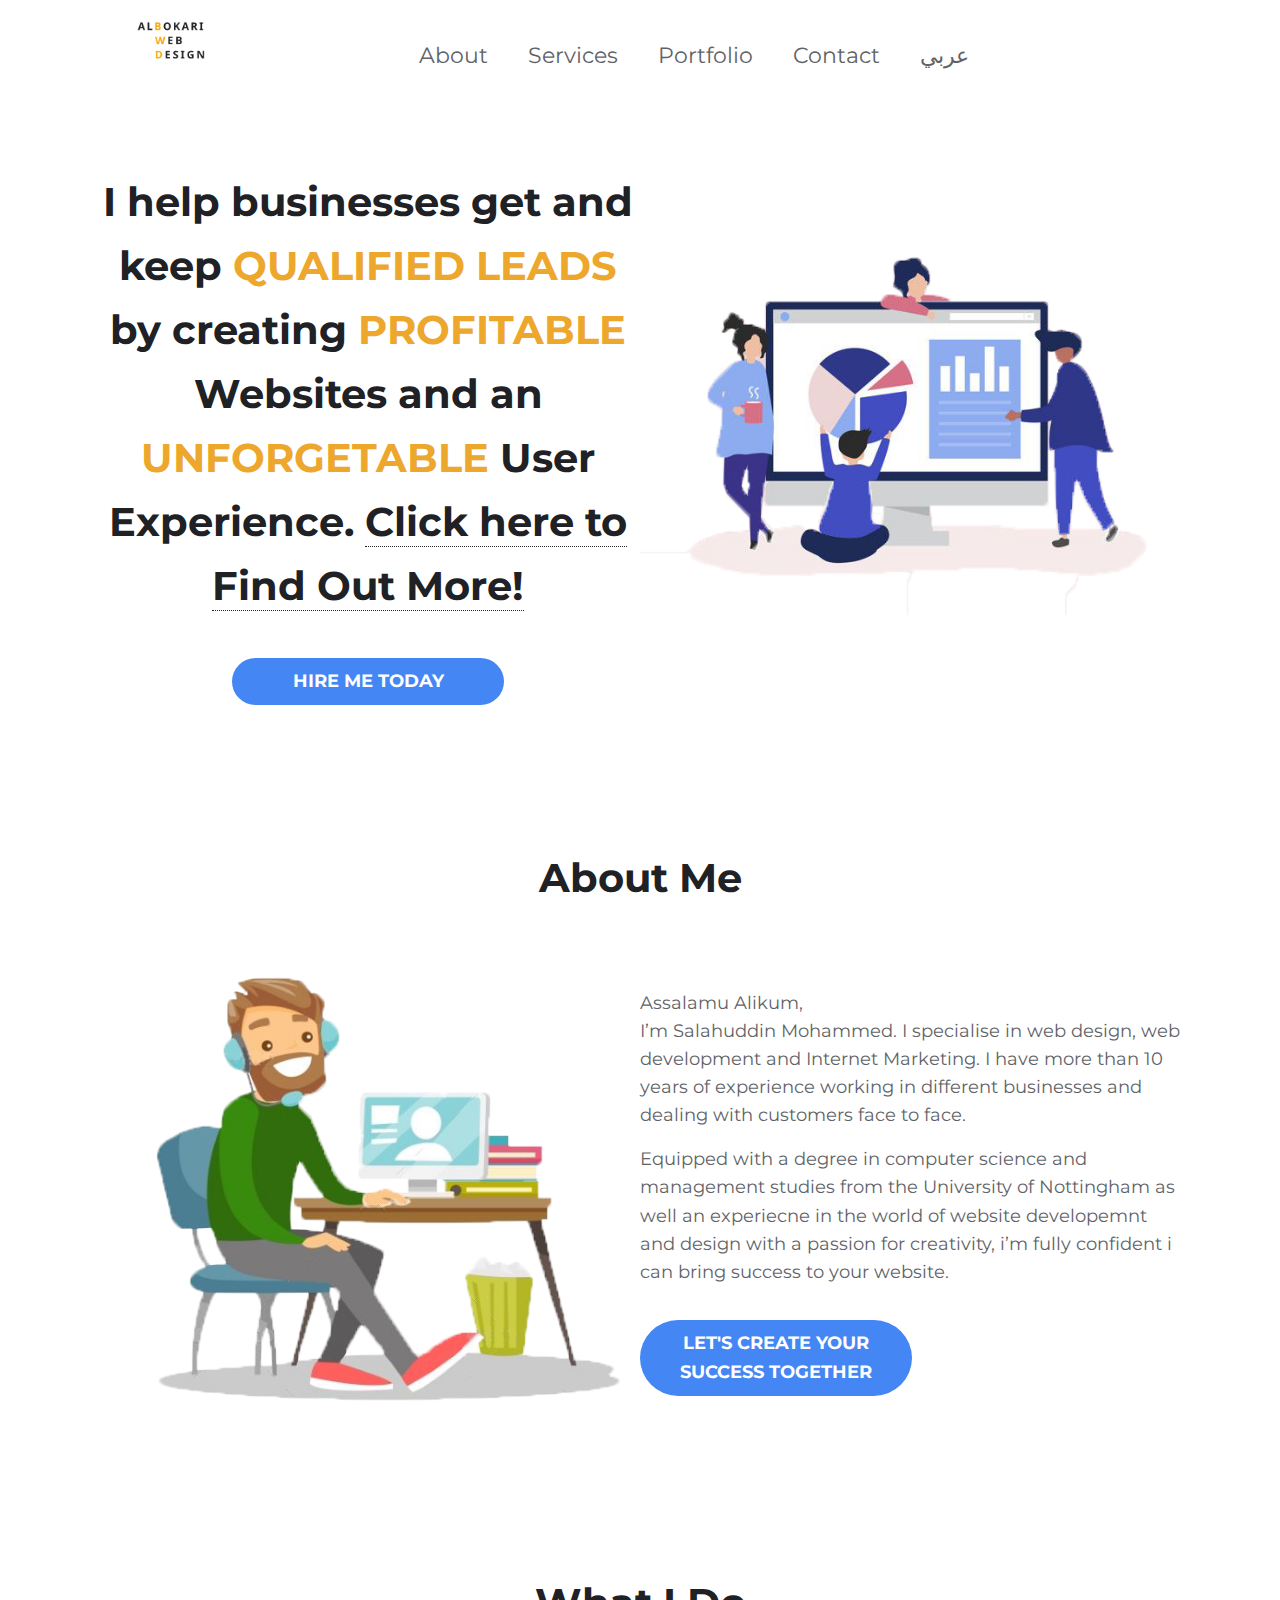
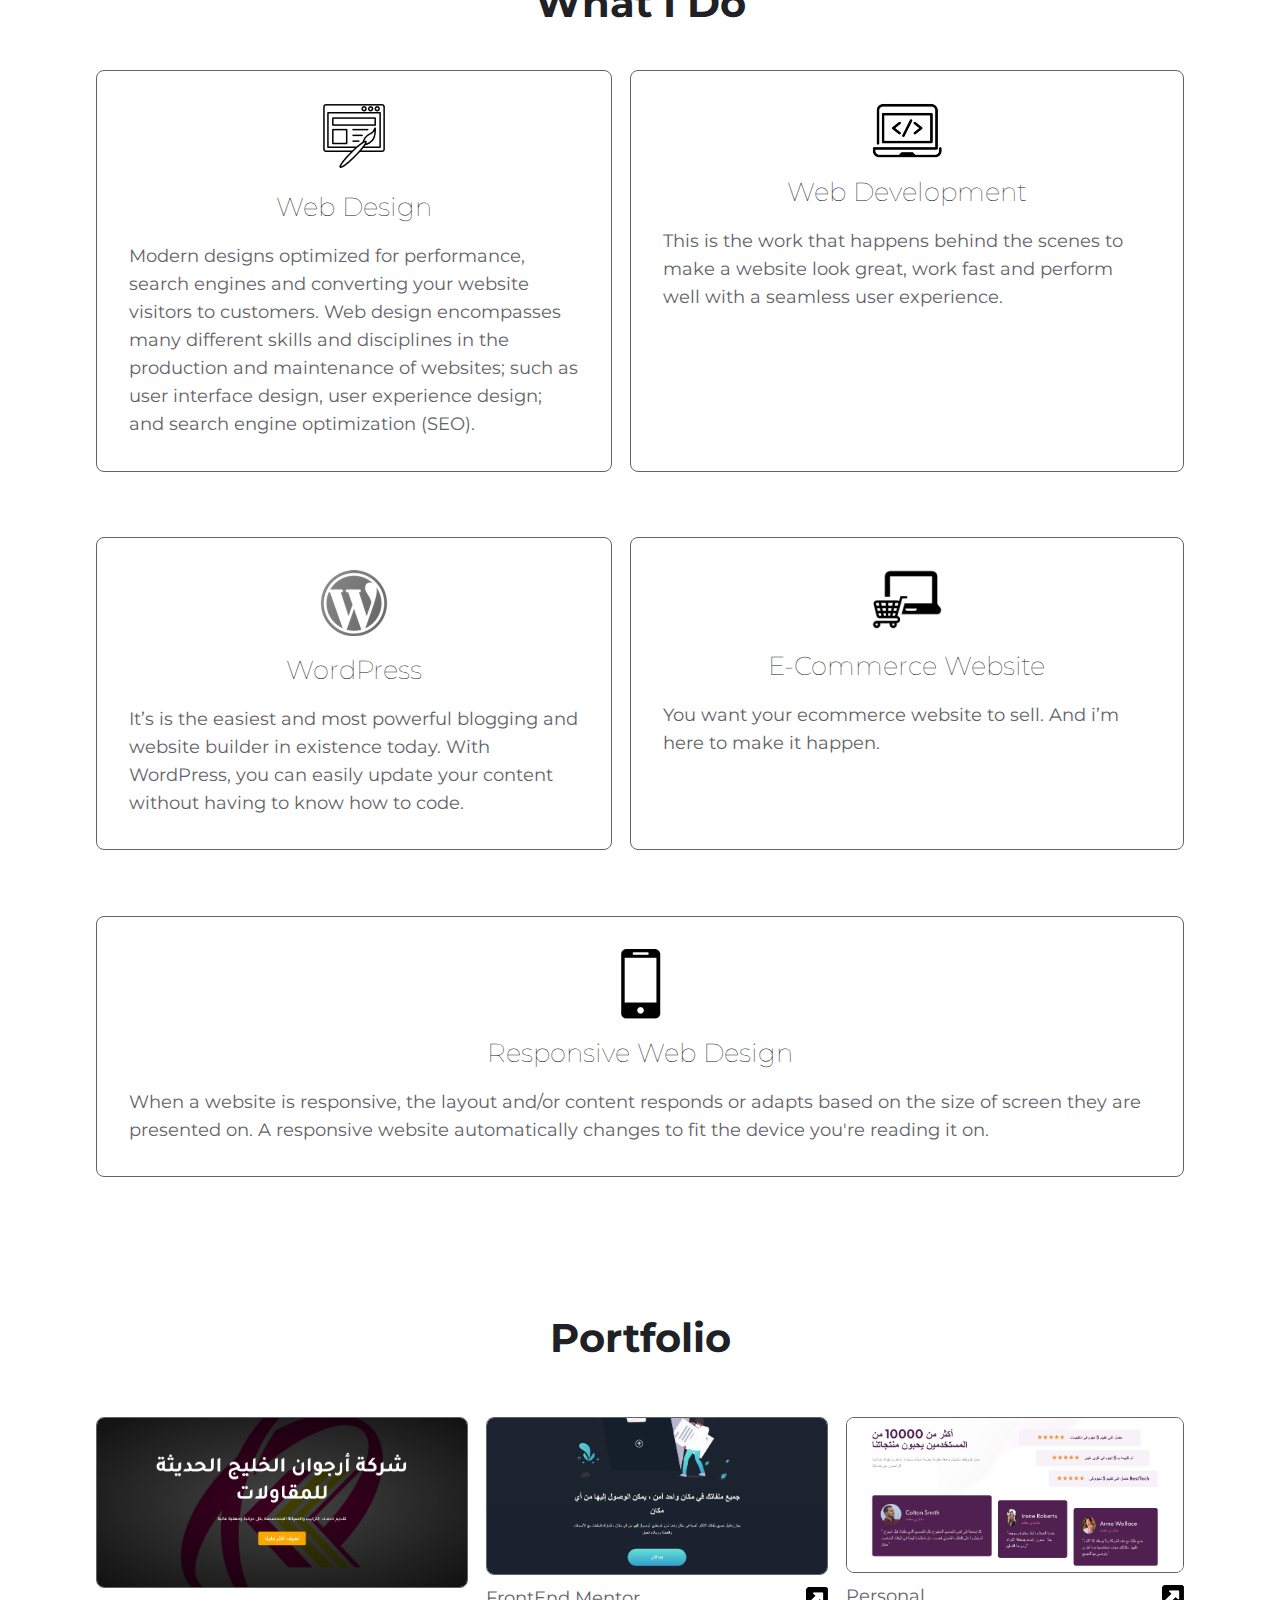
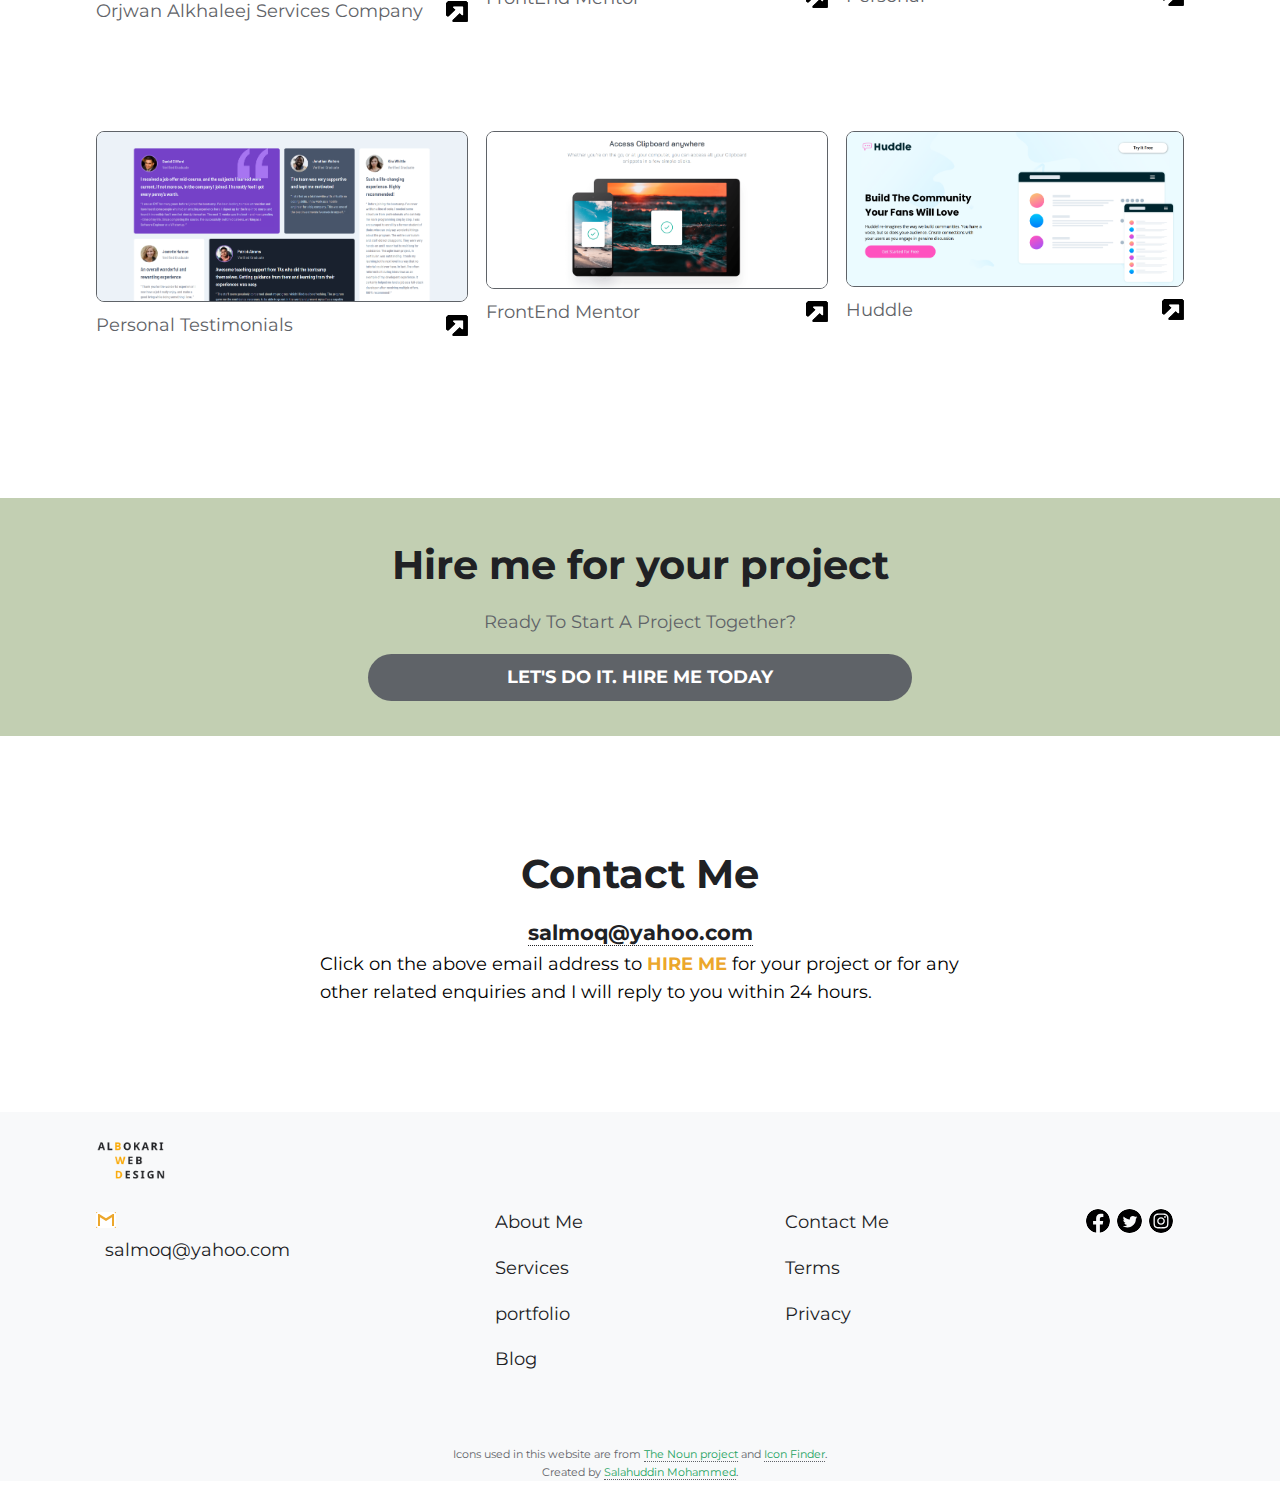
<file: index.html>
<!DOCTYPE html>
<html lang="en">
<head>
    <meta charset="UTF-8">
    <meta name="viewport" content="width=device-width, initial-scale=1.0">
    <link rel="stylesheet" href="css/main.css">
    <link rel="preconnect" href="https://fonts.gstatic.com">
    <link href="https://fonts.googleapis.com/css2?family=Montserrat:wght@400;600&display=swap" rel="stylesheet">
    <meta http-equiv="X-UA-Compatible" content="ie=edge" />
    <title>Albokari Web Design and Internet Marketing</title>
</head>
<body>
    <header class="header">
        <div class="container">
            <nav class="menu-container">
                <!-- burger menu -->
                    <input type="checkbox" aria-label="Toggle menu" />
                    <span></span>
                    <span></span>
                    <span></span>

                <!-- logo -->
                <a href="#" class="menu-logo">
                    <img src="images/logo.png" alt="Albokari Web Design" />
                </a>
            
                <!-- menu items -->
                <div class="menu">
                    <ul>
                        <li>
                            <a href="#About">
                                About
                            </a>
                        </li>
                        <li>
                            <a href="#Services">
                                Services
                            </a>
                        </li>
                        <li>
                            <a href="#Portfolio">
                                Portfolio
                            </a>
                        </li>
                        <li>
                            <a href="#Contact">
                                Contact
                            </a>
                        </li>
                        <li>
                            <a href="index_arabic.html">
                                عربي
                            </a>
                        </li>
                    </ul>
                </div>
            </nav>

            <section class="hero">
                <div class="hero-content">
                    <h1 class="hero-text">
                        I help businesses get and keep <span style="color: var(--clr-dark-yellow);">QUALIFIED LEADS</span> by creating <span
                            style="color: var(--clr-dark-yellow);">PROFITABLE</span> Websites and an <span
                            style="color: var(--clr-dark-yellow);">UNFORGETABLE</span> User Experience.
                        <a href="#Services" style="border-bottom: 1px dotted var(--clr-black);">Click here to Find Out More!</a>
                    </h1>
                    <a href="#Contact" class="btn">Hire me today</a>
                </div>
                
                <img src="images/Analyzing.png" alt="Team Internet Marketing" class="hero-img">
            </section>
        </div>

    </header>

    <main>
            <section class="intro-section" id="About">
                <div class="container">
                    <h1 class="section-title">About Me</h1>
                    <div class="intro-wrapper">
                        <img src="images/ManAboutMe.png" alt="Man Welcoming Visitors" class="intro-img">
                        <div>
                            <p>
                                Assalamu Alikum,<br>
                                I’m Salahuddin Mohammed. I specialise in web design, web development and Internet Marketing. I have more than 10
                                years of experience working in different businesses and dealing with customers face to face.                            </p>
            
                            <p>
                                Equipped with a degree in computer science and management studies from the University of Nottingham as well an
                                experiecne in the world of website developemnt and design with a passion for creativity, i’m fully confident i can bring
                                success to your website.
                            </p>
                            <a href="#Contact" class="btn">Let's Create your success together</a>
                        </div>
                    </div>
                </div>
            </section>

            <section class="services-section" id="Services">
                <div class="container">
                    <h1 class="section-title">What I Do</h1>
                    
                    <div class="services-split">
                        <div class="services">
                            <img src="images/web-design.png" alt="web design icon" class="service-icon">
                            <h2 class="service-title">Web Design</h2>
                            <p class="service-description">
                                Modern designs optimized for performance, search engines and converting your website visitors to customers.
                                Web design
                                encompasses many different skills and disciplines in the production and maintenance of websites; such as
                                user interface
                                design, user experience design; and search engine optimization (SEO).
                            </p>
                        </div>
                        <div class="services">
                            <img src="images/code.png" alt="web design icon" class="service-icon">
                            <h2 class="service-title">Web Development</h2>
                            <p class="service-description">
                                This is the work that happens behind the scenes to make a website look great, work fast and perform well
                                with a seamless
                                user experience.
                            </p>
                        </div>
                        <div class="services">
                            <img src="images/wordpress.png" alt="web design icon" class="service-icon">
                            <h2 class="service-title">WordPress</h2>
                            <p class="service-description">
                                It’s is the easiest and most powerful blogging and website builder in existence today. With WordPress, you
                                can easily
                                update your content without having to know how to code.
                            </p>
                        </div>
                        <div class="services mobile-service">
                            <img src="images/mobile.png" alt="web design icon" class="service-icon">
                            <h2 class="service-title">Responsive Web Design</h2>
                            <p class="service-description">
                                When a website is responsive, the layout and/or content responds or adapts based on the size of screen they
                                are
                                presented on. A responsive website automatically changes to fit the device you're reading it on.
                            </p>
                        </div>
                        <div class="services">
                            <img src="images/ecomm.png" alt="web design icon" class="service-icon">
                            <h2 class="service-title">E-Commerce Website</h2>
                            <p class="service-description">
                                You want your ecommerce website to sell. And i’m here to make it happen.
                            </p>
                        </div>
                    </div>
                    <!-- <a href="" class="btn">Click here for more</a> -->
                </div>
            </section>

            <section class="portfolio-section" id="Portfolio">
                <div class="container">
                    <h1 class="section-title">Portfolio</h1>

                    <div class="portfolio-split">
                        <div class="portfolio-card">
                            <a href="https://orjwan.vercel.app/" target="_blank">
                                <img src="images/orjwan.png" alt="Orjwan Company" class="portfolio-img" title="Visit Site">
                            </a>
                            <div class="card-description">
                                <p class="portfolio-description">Orjwan Alkhaleej Services Company</p>
                                <a href="https://orjwan.vercel.app/" target="_blank">
                                    <img src="images/visit-site.png" alt="visit site icon" title="Visit Site">
                                </a>
                            </div>
                        </div>
                        <div class="portfolio-card">
                            <a href="https://dark-theme-fylo.vercel.app/index%20-%20Arabic.html" target="_blank">
                                <img src="images/fylo-dark.png" alt="Fylo" class="portfolio-img" title="Visit Site">
                            </a>
                            <div class="card-description">
                                <p class="portfolio-description">FrontEnd Mentor</p>
                                <a href="https://dark-theme-fylo.vercel.app/index%20-%20Arabic.html" target="_blank">
                                    <img src="images/visit-site.png" alt="visit site icon" title="Visit Site">
                                </a>
                            </div>
                        </div>
                        <div class="portfolio-card">
                            <a href="https://social-proof-section-delta.vercel.app/index-arabic.html" target="_blank">
                                <img src="images/social.png" alt="social" class="portfolio-img" title="Visit Site">
                            </a>
                            <div class="card-description">
                                <p class="portfolio-description">Personal</p>
                                <a href="https://social-proof-section-delta.vercel.app/index-arabic.html" target="_blank">
                                    <img src="images/visit-site.png" alt="visit site icon" title="Visit Site">
                                </a>
                            </div>
                        </div>
                        <div class="portfolio-card">
                            <a href="https://testimonials-grid-flex.vercel.app/" target="_blank">
                                <img src="images/grid-testm.png" alt="" class="portfolio-img" title="Visit Site">
                            </a>
                            <div class="card-description">
                                <p class="portfolio-description">Personal Testimonials</p>
                                <a href="https://testimonials-grid-flex.vercel.app/" target="_blank">
                                    <img src="images/visit-site.png" alt="visit site icon" title="Visit Site">
                                </a>
                            </div>
                        </div>
                        <div class="portfolio-card">
                            <a href="https://clipboard-landing-page-hazel-ten.vercel.app/" target="_blank">
                                <img src="images/clipboard.png" alt="testimonials" class="portfolio-img" title="Visit Site">
                            </a>
                            <div class="card-description">
                                <p class="portfolio-description">FrontEnd Mentor</p>
                                <a href="https://clipboard-landing-page-hazel-ten.vercel.app/" target="_blank">
                                    <img src="images/visit-site.png" alt="visit site icon" title="Visit Site">
                                </a>
                            </div>
                        </div>
                        <div class="portfolio-card">
                            <a href="https://huddle-alternating-page.vercel.app/huddle-landing-page-with-alternating6.html" target="_blank">
                                <img src="images/huddle.png" alt="clipboard" class="portfolio-img" title="Visit Site">
                            </a>
                            <div class="card-description">
                                <p class="portfolio-description">Huddle</p>
                                <a href="https://huddle-alternating-page.vercel.app/huddle-landing-page-with-alternating6.html" target="_blank">
                                    <img src="images/visit-site.png" alt="visit site icon" title="Visit Site">
                                </a>
                            </div>
                        </div>
                    </div>
                </div>
            </section>

            <section class="hire-section">
                <div class="container">
                    <h1 class="section-title">Hire me for your project</h1>
                    <p>Ready To Start A Project Together?</p>
                    <a href="#Contact" class="btn">let's do it. Hire me today</a>
                </div>
            </section>

            <section class="contact-section" id="Contact">
                <div class="container">
                    <h1 class="section-title">Contact Me</h1>
                    
                    <!-- <p class="form-description">
                        Please fill out the following form if you would like to 
                        <span style="color: var(--clr-dark-yellow);font-weight: Bold;">hire me</span> 
                        or for any other related enquiries(alternatively you can email me:
                        <a href="mailto:salmoq@yahoo.com"><span style="border-bottom: 1px dotted var(--clr-black); font-weight: bold;">salmoq@yahoo.com</span></a>) and i will reply to you within 24 hours.
                    </p> -->

                    <p class="contact-description">
                    <h3 style="text-align: center;"><a href="mailto:salmoq@yahoo.com">
                            <span style="border-bottom: 1px dotted var(--clr-black); font-weight: bold; margin-bottom: 3em;">salmoq@yahoo.com</span>
                        </a></h3>
                    Click on the above email address to <span
                        style="color: var(--clr-dark-yellow);font-weight: Bold; text-transform: uppercase;">hire me</span>
                    for your project or for any other related enquiries and I will reply to you within 24 hours.
                    </p>

                    <form action="">
                        <label for="name">Name</label>
                        <input type="text" name="name" id="name" placeholder="Your name here">

                        <label for="phone">Phone No</label>
                        <input type="tel" name="phoneNumber" id="phone" placeholder="+966123456789">

                        <label for="email">Email</label>
                        <input type="email" name="email" id="email" placeholder="john@example.com">

                        <label for="message">Your Message</label>
                        <textarea name="message" id="message" placeholder="Your message goes here"></textarea>

                        <input type="button" value="Submit" class="btn">
                    </form>

                </div>
            </section>
    </main>

    <footer class="footer">
        <div class="container">
            <a href="#" class="footer-logo">
                <img src="images/logo.png" alt="Albokari Web Design" />
            </a>

            <div class="split-footer">
                
                <!-- <div class="col1">
                    <div>
                        <img src="images/icon-location.svg" alt="location-icon" class="footer-icons">
                        <span>Lorem ipsum dolor sit amet, consectetur adipiscing elit, sed do eiusmod tempor incididunt ut
                            labore et
                            dolore magna aliqua</span>
                    </div>
                </div> -->
            
                <div class="col2">
                    <!-- <div>
                        <img src="images/icon-phone.svg" alt="phone-image" class="footer-icons">
                        <span>+1-543-123-4567</span>
                    </div> -->
                    <div>
                        <img src="images/icon-email.svg" alt="email-iamges" class="footer-icons">
                        <span><a href="mailto:salmoq@yahoo.com">salmoq@yahoo.com</a></span>
                    </div>
                </div>
            
                <div class="col3">
                    <a href="#About">About Me</a>
                    <a href="#Services">Services</a>
                    <a href="#Portfolio">portfolio</a>
                    <a>Blog</a>
                </div>
            
                <div class="col4">
                    <a href="#Contact">Contact Me</a>
                    <a>Terms</a>
                    <a>Privacy</a>
                </div>
            
                <div class="col-social">
                    <a target="_blank" class="social-links">
                        <img src="images/iconfinder_Circled_Facebook_svg_5279111.svg" alt="facebook" class="social-img">
                    </a>
                    <a href="https://twitter.com/salmoq/" target="_blank" class="social-links">
                        <img src="images/iconfinder_Circled_Twitter_svg_5279123.svg" alt="twitter" class="social-img">
                    </a>
                    <a target="_blank" class="social-links">
                        <img src="images/iconfinder_Circled_Instagram_svg_5279112.svg" alt="instagram" class="social-img">
                    </a>
                </div>
            </div>
            
            <div class="attribution">
                <p>
                    Icons used in this website are from <a href="https://thenounproject.com/" target="_blank">The Noun project</a>
                    and <a href="https://www.iconfinder.com/">Icon Finder</a>.
                </p>
                    <!-- Coded by <a href="https://wa.me/966508335369" target="_blank">Salahuddin Mohammed</a>. -->
                <p>
                    Created by <a href="mailto:salmoq@yahoo.com" target="_blank">Salahuddin Mohammed</a>.
                </p>
                
            </div>
        </div>
    </footer>
</body>
</html>
</file>
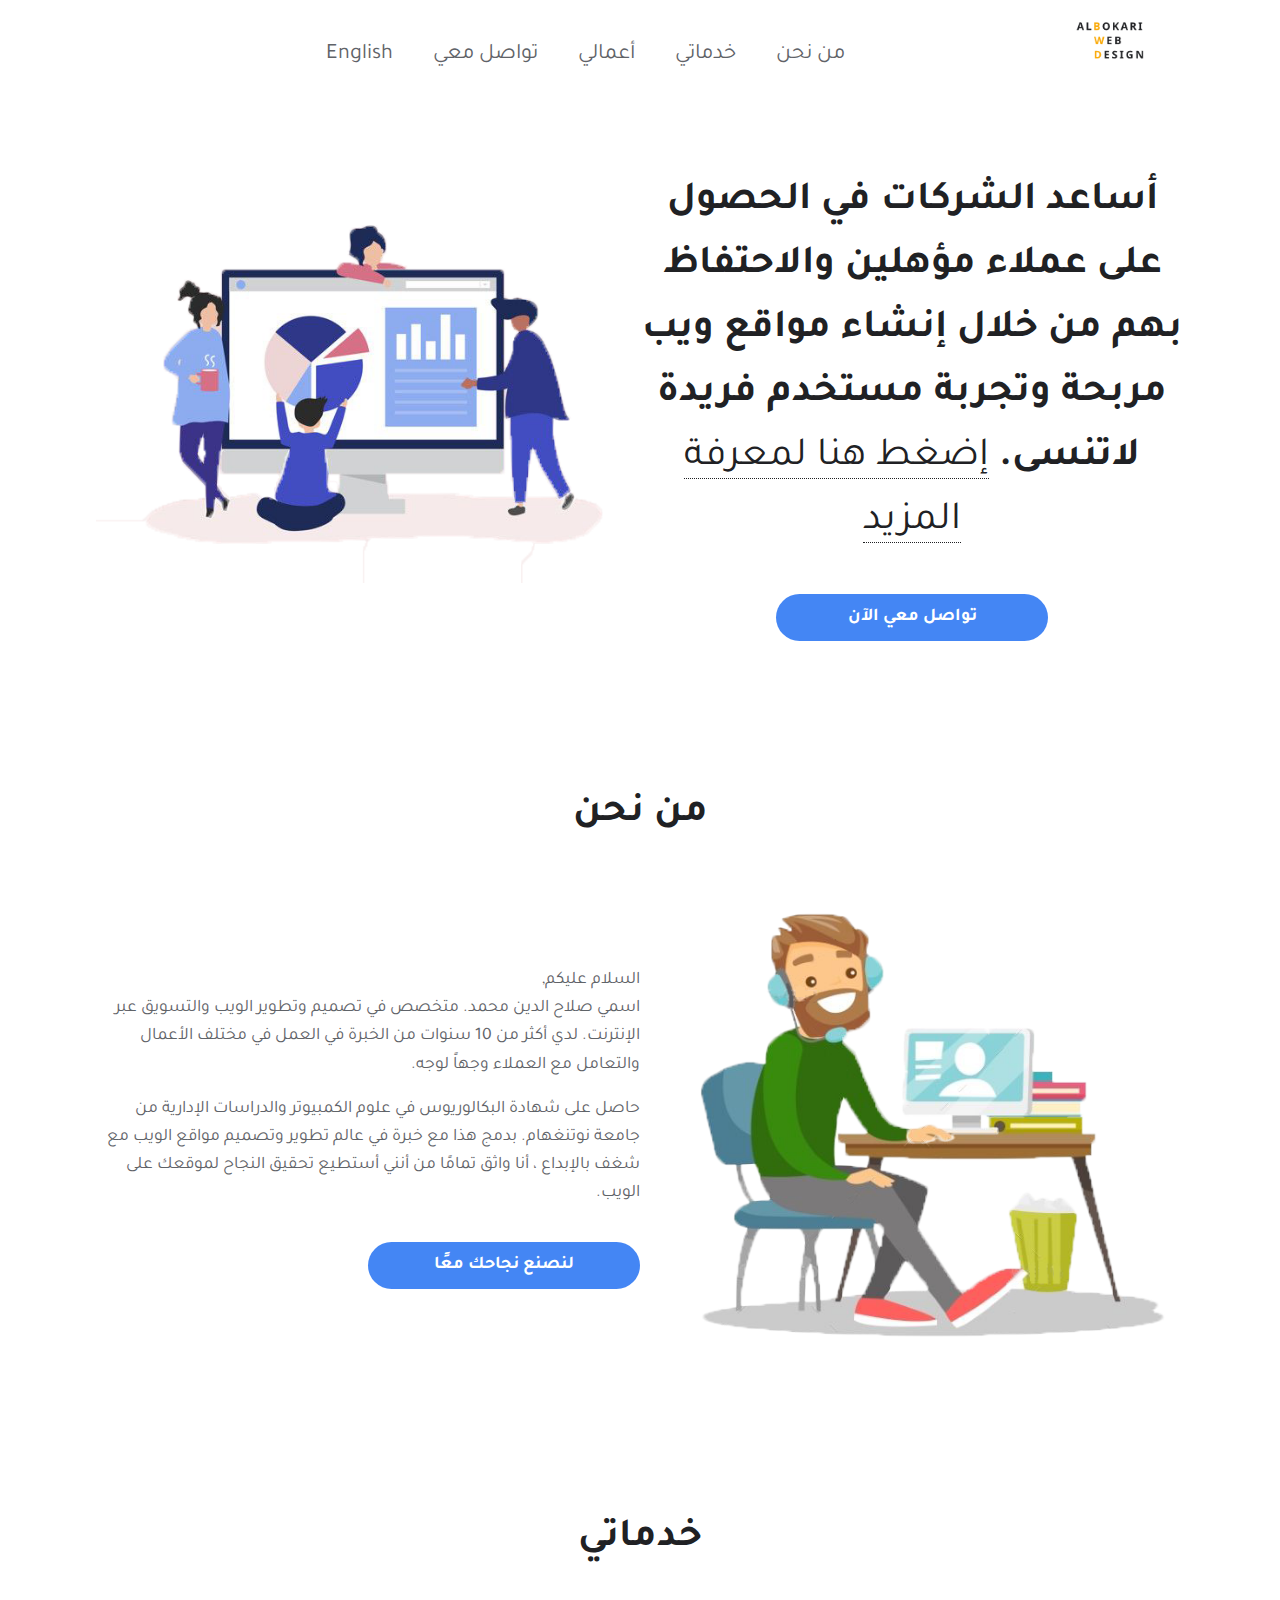
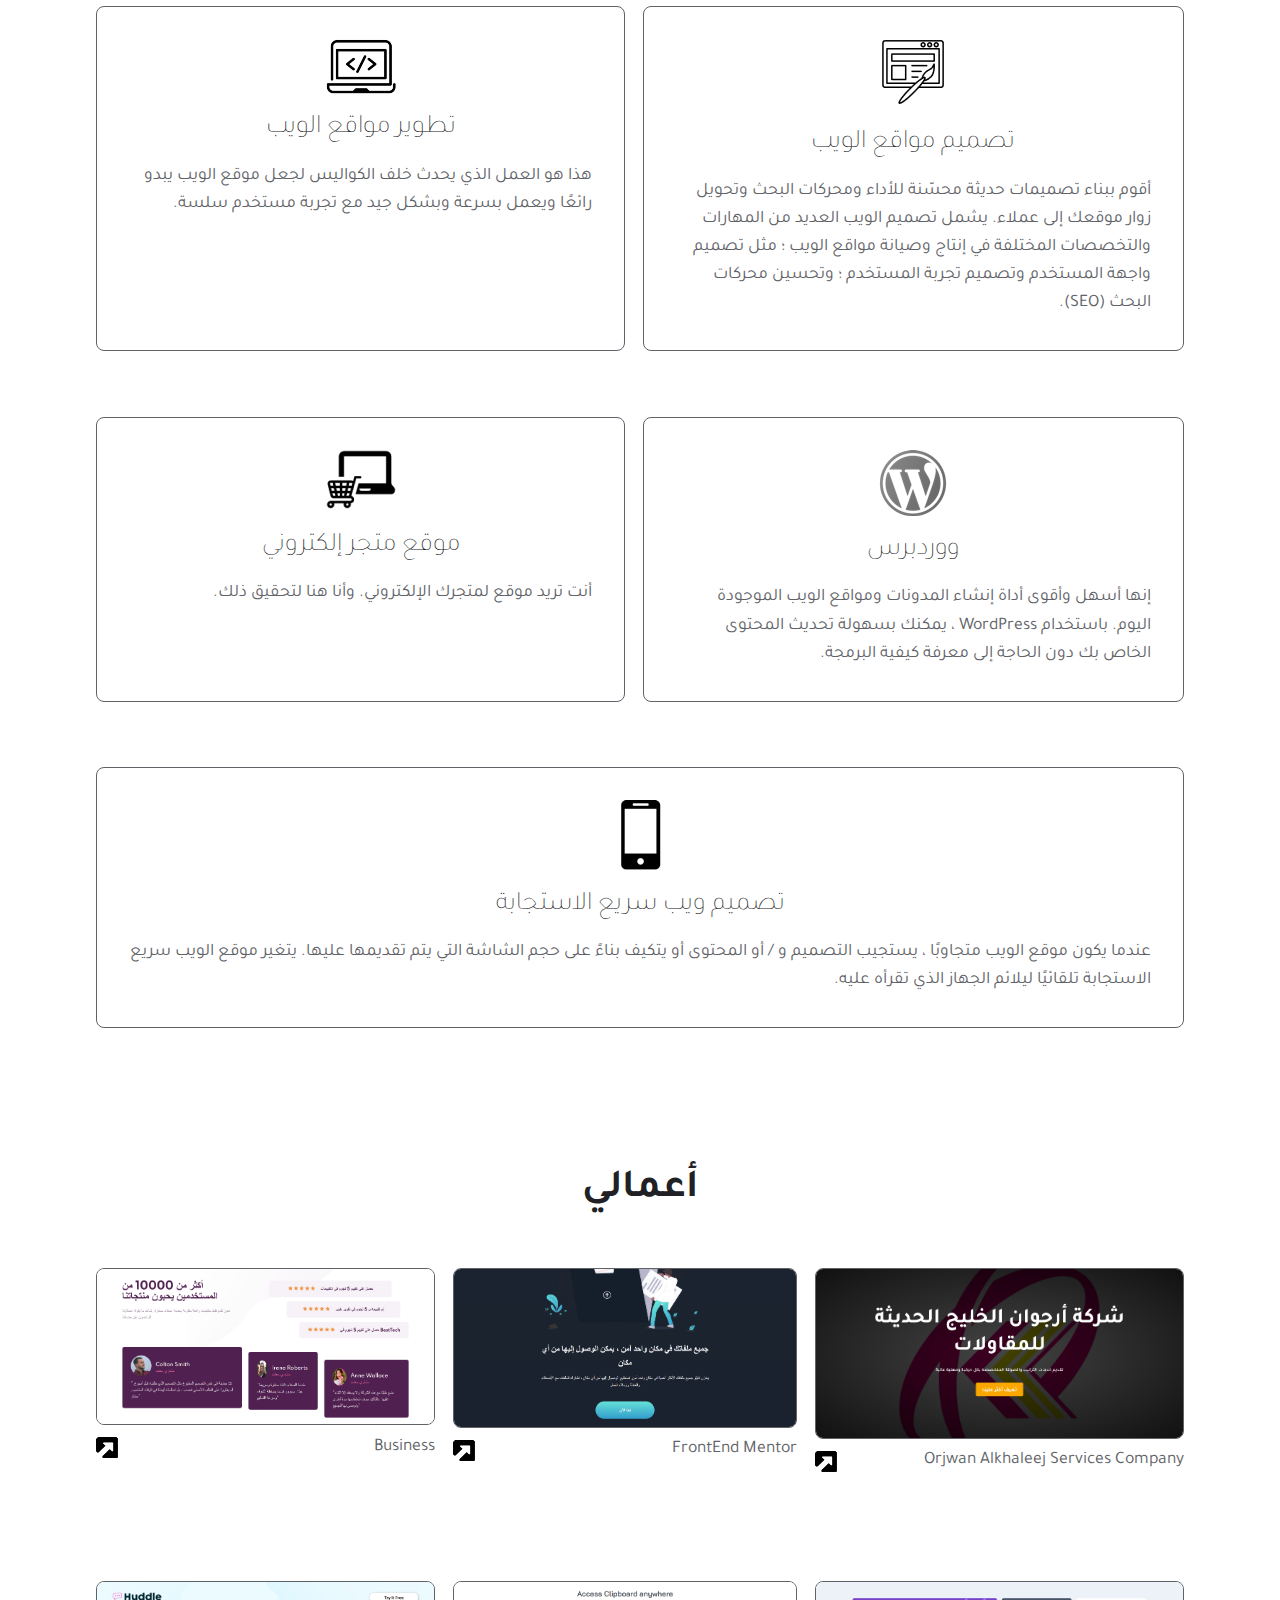
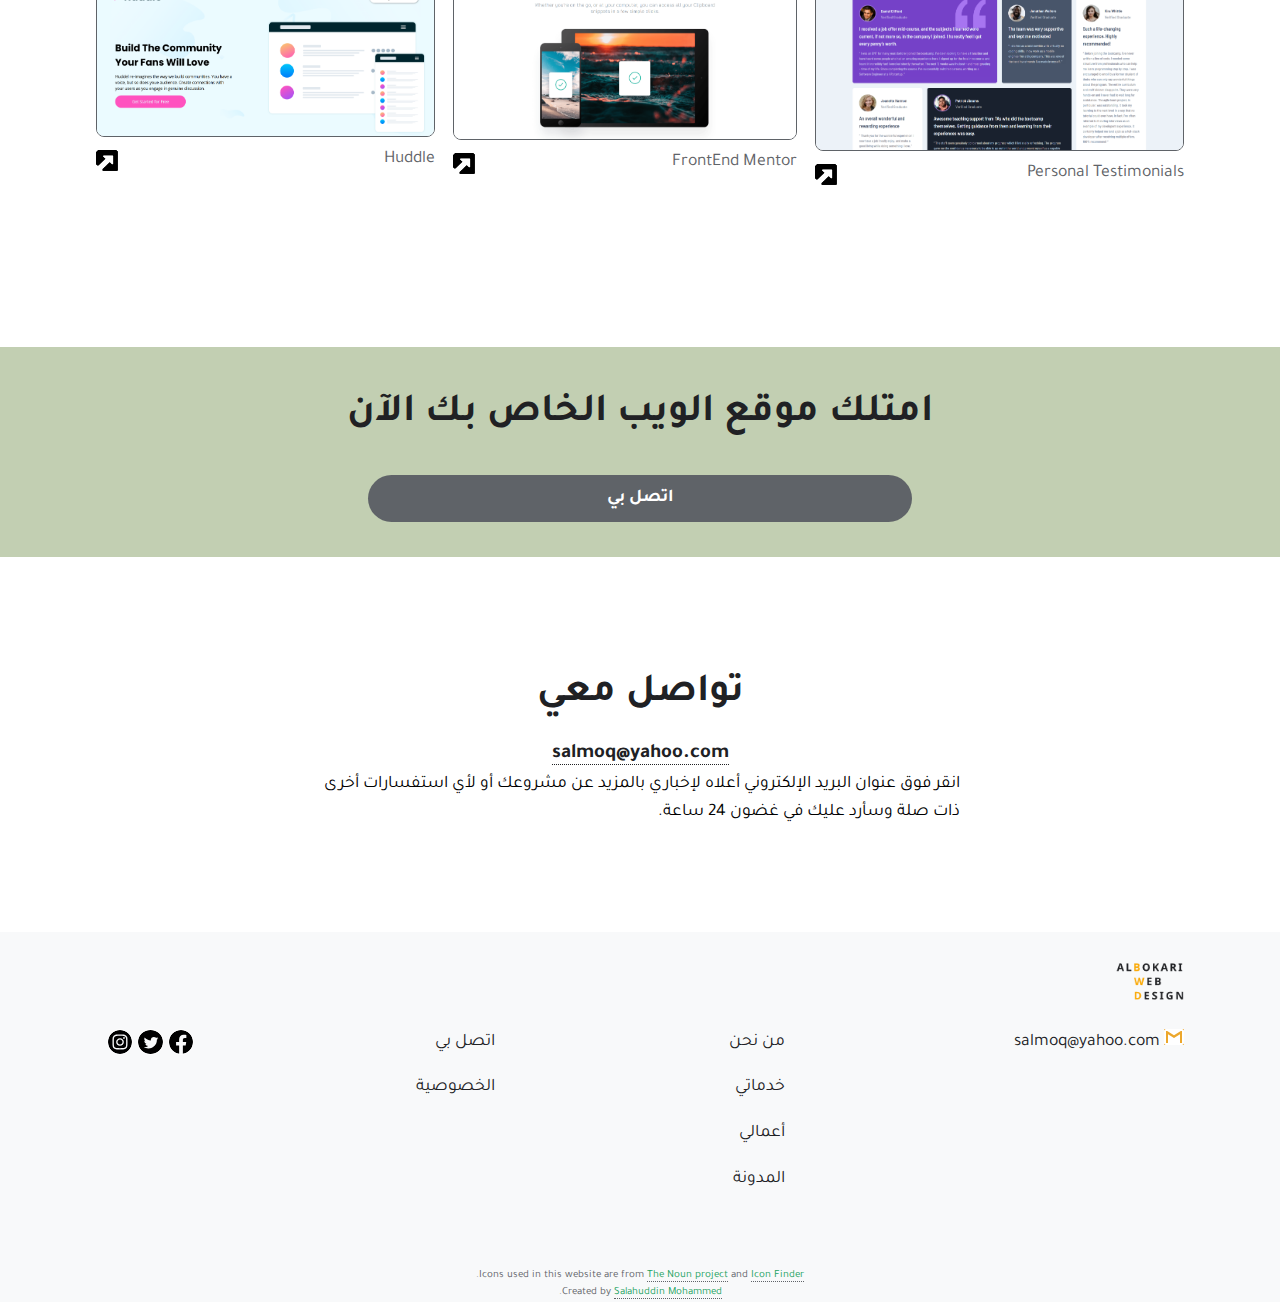
<file: index_arabic.html>
<!DOCTYPE html>
<html lang="ar">
<head>
    <meta charset="UTF-8">
    <meta name="viewport" content="width=device-width, initial-scale=1.0">
    <link rel="stylesheet" href="css/main-arabic.css">
    <link rel="preconnect" href="https://fonts.gstatic.com">
    <link rel="preconnect" href="https://fonts.gstatic.com">
    <link href="https://fonts.googleapis.com/css2?family=Montserrat:wght@400;600&display=swap" rel="stylesheet">
    <link rel="preconnect" href="https://fonts.gstatic.com">
    <link href="https://fonts.googleapis.com/css2?family=Tajawal:wght@400;700&display=swap" rel="stylesheet">
    <meta http-equiv="X-UA-Compatible" content="ie=edge" />
    <title>خبراء تصميم المتاجر الإلكترونية ومواقع الويب</title>
</head>
<body>
    <header class="header">
        <div class="container">
            <nav class="menu-container">
                <!-- burger menu -->
                    <input type="checkbox" aria-label="Toggle menu" />
                    <span></span>
                    <span></span>
                    <span></span>

                <!-- logo -->
                <a href="#" class="menu-logo">
                    <img src="images/logo.png" alt="Albokari Web Design" />
                </a>
            
                <!-- menu items -->
                <div class="menu">
                    <ul>
                        <li>
                            <a href="#About">
                                من نحن
                            </a>
                        </li>
                        <li>
                            <a href="#Services">
                                خدماتي
                            </a>
                        </li>
                        <li>
                            <a href="#Portfolio">
                                أعمالي
                            </a>
                        </li>
                        <li>
                            <a href="#Contact">
                                تواصل معي
                            </a>
                        </li>
                        <li>
                            <a href="index.html">
                                English
                            </a>
                        </li>
                    </ul>
                </div>
            </nav>

            <section class="hero">
                <div class="hero-content">
                    <h1 class="hero-text">
                        أساعد الشركات في الحصول على عملاء مؤهلين والاحتفاظ بهم من خلال إنشاء مواقع ويب مربحة وتجربة مستخدم فريدة لاتنسى.
                        <span style="font-weight: lighter;">
                            <a href="#Services" style="border-bottom: 1px dotted var(--clr-black);">إضغط هنا لمعرفة المزيد</a>
                        </span>
                    </h1>
                    
                    <a href="#Contact" class="btn">تواصل معي الآن</a>
                </div>
                
                <img src="images/Analyzing.png" alt="Team Internet Marketing" class="hero-img">
            </section>
        </div>

    </header>

    <main>
            <section class="intro-section" id="About">
                <div class="container">
                    <h1 class="section-title">من نحن</h1>
                    <div class="intro-wrapper">
                        <img src="images/ManAboutMe.png" alt="Man Welcoming Visitors" class="intro-img">
                        <div>
                            <p>
                                السلام عليكم,<br>
                                اسمي صلاح الدين محمد. متخصص في تصميم وتطوير الويب والتسويق عبر الإنترنت. لدي أكثر من 10
                                سنوات من الخبرة في العمل في مختلف الأعمال والتعامل مع العملاء وجهاً لوجه.</p>
            
                            <p>
                                حاصل على شهادة البكالوريوس في علوم الكمبيوتر والدراسات الإدارية من جامعة نوتنغهام. بدمج هذا مع خبرة في عالم تطوير وتصميم مواقع الويب مع شغف بالإبداع ، أنا واثق تمامًا من أنني أستطيع تحقيق النجاح
                                لموقعك على الويب.
                            </p>
                            <a href="#Contact" class="btn">لنصنع نجاحك معًا</a>
                        </div>
                    </div>
                </div>
            </section>

            <section class="services-section" id="Services">
                <div class="container">
                    <h1 class="section-title">خدماتي</h1>
                    
                    <div class="services-split">
                        <div class="services">
                            <img src="images/web-design.png" alt="web design icon" class="service-icon">
                            <h2 class="service-title">تصميم مواقع الويب</h2>
                            <p class="service-description">
                                أقوم ببناء تصميمات حديثة محسّنة للأداء ومحركات البحث وتحويل زوار موقعك إلى عملاء. يشمل تصميم الويب العديد من المهارات
                                والتخصصات المختلفة في إنتاج وصيانة مواقع الويب ؛ مثل تصميم واجهة المستخدم وتصميم تجربة المستخدم ؛ وتحسين محركات البحث
                                (SEO).
                            </p>
                        </div>
                        <div class="services">
                            <img src="images/code.png" alt="web design icon" class="service-icon">
                            <h2 class="service-title">تطوير مواقع الويب</h2>
                            <p class="service-description">
                                هذا هو العمل الذي يحدث خلف الكواليس لجعل موقع الويب يبدو رائعًا ويعمل بسرعة وبشكل جيد مع تجربة مستخدم سلسة.
                            </p>
                        </div>
                        <div class="services">
                            <img src="images/wordpress.png" alt="web design icon" class="service-icon">
                            <h2 class="service-title">ووردبرس</h2>
                            <p class="service-description">
                                إنها أسهل وأقوى أداة إنشاء المدونات ومواقع الويب الموجودة اليوم. باستخدام WordPress ، يمكنك بسهولة تحديث المحتوى الخاص
                                بك دون الحاجة إلى معرفة كيفية البرمجة.
                            </p>
                        </div>
                        <div class="services mobile-service">
                            <img src="images/mobile.png" alt="web design icon" class="service-icon">
                            <h2 class="service-title">تصميم ويب سريع الاستجابة</h2>
                            <p class="service-description">
                                عندما يكون موقع الويب متجاوبًا ، يستجيب التصميم و / أو المحتوى أو يتكيف بناءً على حجم الشاشة التي يتم تقديمها عليها.
                                يتغير موقع الويب سريع الاستجابة تلقائيًا ليلائم الجهاز الذي تقرأه عليه.
                            </p>
                        </div>
                        <div class="services">
                            <img src="images/ecomm.png" alt="web design icon" class="service-icon">
                            <h2 class="service-title">موقع متجر إلكتروني</h2>
                            <p class="service-description">
                                 أنت تريد موقع لمتجرك الإلكتروني. وأنا هنا لتحقيق ذلك.
                            </p>
                        </div>
                    </div>
                    <!-- <a href="" class="btn">Click here for more</a> -->
                </div>
            </section>

            <section class="portfolio-section" id="Portfolio">
                <div class="container">
                    <h1 class="section-title">أعمالي</h1>

                    <div class="portfolio-split">
                        <div class="portfolio-card">
                            <a href="https://orjwan.vercel.app/" target="_blank">
                                <img src="images/orjwan.png" alt="Orjwan Company" class="portfolio-img" title="Visit Site">
                            </a>
                            <div class="card-description">
                                <p class="portfolio-description">Orjwan Alkhaleej Services Company</p>
                                <a href="https://orjwan.vercel.app/" target="_blank">
                                    <img src="images/visit-site.png" alt="visit site icon" title="Visit Site">
                                </a>
                            </div>
                        </div>
                        <div class="portfolio-card">
                            <a href="https://dark-theme-fylo.vercel.app/index%20-%20Arabic.html" target="_blank">
                                <img src="images/fylo-dark.png" alt="Fylo" class="portfolio-img" title="Visit Site">
                            </a>
                            <div class="card-description">
                                <p class="portfolio-description">FrontEnd Mentor</p>
                                <a href="https://dark-theme-fylo.vercel.app/index%20-%20Arabic.html" target="_blank">
                                    <img src="images/visit-site.png" alt="visit site icon" title="Visit Site">
                                </a>
                            </div>
                        </div>
                        <div class="portfolio-card">
                            <a href="https://social-proof-section-delta.vercel.app/index-arabic.html" target="_blank">
                                <img src="images/social.png" alt="social" class="portfolio-img" title="Visit Site">
                            </a>
                            <div class="card-description">
                                <p class="portfolio-description">Business</p>
                                <a href="https://social-proof-section-delta.vercel.app/index-arabic.html" target="_blank">
                                    <img src="images/visit-site.png" alt="visit site icon" title="Visit Site">
                                </a>
                            </div>
                        </div>
                        <div class="portfolio-card">
                            <a href="https://testimonials-grid-flex.vercel.app/" target="_blank">
                                <img src="images/grid-testm.png" alt="" class="portfolio-img" title="Visit Site">
                            </a>
                            <div class="card-description">
                                <p class="portfolio-description">Personal Testimonials</p>
                                <a href="https://testimonials-grid-flex.vercel.app/" target="_blank">
                                    <img src="images/visit-site.png" alt="visit site icon" title="Visit Site">
                                </a>
                            </div>
                        </div>
                        <div class="portfolio-card">
                            <a href="https://clipboard-landing-page-hazel-ten.vercel.app/" target="_blank">
                                <img src="images/clipboard.png" alt="testimonials" class="portfolio-img" title="Visit Site">
                            </a>
                            <div class="card-description">
                                <p class="portfolio-description">FrontEnd Mentor</p>
                                <a href="https://clipboard-landing-page-hazel-ten.vercel.app/" target="_blank">
                                    <img src="images/visit-site.png" alt="visit site icon" title="Visit Site">
                                </a>
                            </div>
                        </div>
                        <div class="portfolio-card">
                            <a href="https://huddle-alternating-page.vercel.app/huddle-landing-page-with-alternating6.html" target="_blank">
                                <img src="images/huddle.png" alt="clipboard" class="portfolio-img" title="Visit Site">
                            </a>
                            <div class="card-description">
                                <p class="portfolio-description">Huddle</p>
                                <a href="https://huddle-alternating-page.vercel.app/huddle-landing-page-with-alternating6.html" target="_blank">
                                    <img src="images/visit-site.png" alt="visit site icon" title="Visit Site">
                                </a>
                            </div>
                        </div>
                    </div>
                </div>
            </section>

            <section class="hire-section">
                <div class="container">
                    <h1 class="section-title">امتلك موقع الويب الخاص بك الآن</h1>
                    <a href="#Contact" class="btn">اتصل بي</a>
                </div>
            </section>

            <section class="contact-section" id="Contact">
                <div class="container">
                    <h1 class="section-title">تواصل معي</h1>
                    
                    <!-- <p class="form-description">
                        Please fill out the following form if you would like to 
                        <span style="color: var(--clr-dark-yellow);font-weight: Bold;">hire me</span> 
                        or for any other related enquiries(alternatively you can email me:
                        <a href="mailto:salmoq@yahoo.com"><span style="border-bottom: 1px dotted var(--clr-black); font-weight: bold;">salmoq@yahoo.com</span></a>) and i will reply to you within 24 hours.
                    </p> -->

                    <p class="contact-description">
                        <h3 style="text-align: center;"><a href="mailto:salmoq@yahoo.com">
                                <span style="border-bottom: 1px dotted var(--clr-black); font-weight: bold; margin-bottom: 3em;">salmoq@yahoo.com</span>
                        </a></h3>
                        انقر فوق عنوان البريد الإلكتروني أعلاه لإخباري بالمزيد عن مشروعك أو لأي استفسارات أخرى ذات صلة وسأرد عليك في غضون 24
                        ساعة.
                    </p>

                    <form action="">
                        <label for="name">Name</label>
                        <input type="text" name="name" id="name" placeholder="Your name here">

                        <label for="phone">Phone No</label>
                        <input type="tel" name="phoneNumber" id="phone" placeholder="+966123456789">

                        <label for="email">Email</label>
                        <input type="email" name="email" id="email" placeholder="john@example.com">

                        <label for="message">Your Message</label>
                        <textarea name="message" id="message" placeholder="Your message goes here"></textarea>

                        <input type="button" value="Submit" class="btn">
                    </form>

                </div>
            </section>
    </main>

    <footer class="footer">
        <div class="container">
            <a href="#" class="footer-logo">
                <img src="images/logo.png" alt="Albokari Web Design" />
            </a>

            <div class="split-footer">
                
                <!-- <div class="col1">
                    <div>
                        <img src="images/icon-location.svg" alt="location-icon" class="footer-icons">
                        <span>Lorem ipsum dolor sit amet, consectetur adipiscing elit, sed do eiusmod tempor incididunt ut
                            labore et
                            dolore magna aliqua</span>
                    </div>
                </div> -->
            
                <div class="col2">
                    <!-- <div>
                        <img src="images/icon-phone.svg" alt="phone-image" class="footer-icons">
                        <span>+1-543-123-4567</span>
                    </div> -->
                    <div>
                        <img src="images/icon-email.svg" alt="email-iamges" class="footer-icons">
                        <span><a href="mailto:salmoq@yahoo.com">salmoq@yahoo.com</a></span>
                    </div>
                </div>
            
                <div class="col3">
                    <a href="#About">من نحن</a>
                    <a href="#Services">خدماتي</a>
                    <a href="#Portfolio">أعمالي</a>
                    <a>المدونة</a>
                </div>
            
                <div class="col4">
                    <a href="#Contact">اتصل بي</a>
                    <!-- <a>Terms</a> -->
                    <a>الخصوصية</a>
                </div>
            
                <div class="col-social">
                    <a target="_blank" class="social-links">
                        <img src="images/iconfinder_Circled_Facebook_svg_5279111.svg" alt="facebook" class="social-img">
                    </a>
                    <a href="https://twitter.com/salmoq/" target="_blank" class="social-links">
                        <img src="images/iconfinder_Circled_Twitter_svg_5279123.svg" alt="twitter" class="social-img">
                    </a>
                    <a target="_blank" class="social-links">
                        <img src="images/iconfinder_Circled_Instagram_svg_5279112.svg" alt="instagram" class="social-img">
                    </a>
                </div>
            </div>
            
            <div class="attribution">
                <p>
                    Icons used in this website are from <a href="https://thenounproject.com/" target="_blank">The Noun project</a>
                    and <a href="https://www.iconfinder.com/">Icon Finder</a>.
                </p>
                    <!-- Coded by <a href="https://wa.me/966508335369" target="_blank">Salahuddin Mohammed</a>. -->
                <p>
                    Created by <a href="mailto:salmoq@yahoo.com" target="_blank">Salahuddin Mohammed</a>.
                </p>
                
            </div>
        </div>
    </footer>
</body>
</html>
</file>
<file: css/main.css>
:root {
  --clr-dark-grey: #5F6368;
  --clr-black: #202124;
  --clr-buttons: #4486F4;
  --clr-btn-text: #FFFFFF;
  --clr-dark-yellow: #ECA72C;
  --clr-green: #1BA260;
  --clr-light-grey: #F8F9FA;
  --clr-banner: #C2CFB2;
  scroll-behavior: smooth;
}

*,
*::before,
*::after {
  -webkit-box-sizing: border-box;
          box-sizing: border-box;
}

body {
  margin: 0;
  font-family: 'Montserrat', sans-serif;
  /* font-family: 'Tajawal', sans-serif; */
  font-size: 1.1rem;
  color: var(--clr-text);
  line-height: 1.6;
  overflow-x: hidden;
}

img {
  display: block;
  max-width: 100%;
  /* height: auto; */
}

h1,
h2,
h3 {
  margin: 0;
  color: var(--clr-black);
}

@media (min-width: 48em) {
  h1 {
    font-size: clamp(2.25rem, 2.8rem, 2.5rem)
  }
}

p {
  margin: 0;
  color: var(--clr-dark-grey);
}

a {
  text-decoration: none;
  color: inherit;
}

section:not(.hero) {
  margin: 6em 0;
}

.container {
  width: 85%;
  margin: 0 auto;
  max-width: 65em;
}

.btn {
  display: inline-block; 
  text-decoration: none;
  text-align: center;
  color: var(--clr-btn-text); 
  font-weight: 700;
  text-transform: uppercase;
  font-size: 1.125rem;
  background: var(--clr-buttons, rgb(180, 180, 201));
  padding: .5em;
  border-radius: 2.5em;
  -moz-transition: 
      transform 250ms ease-in-out,
      opacity 250ms linear;
  -webkit-transition: 
      transform 250ms ease-in-out,
      opacity 250ms linear;;
  transition:
      transform 250ms ease-in-out,
      opacity 250ms linear;
  width: 100%;
}

.btn:hover,
.btn:focus {
  transform: scale(1.1);
  opacity: .8;
}

@media (min-width: 48em) {
  .btn {
    width: 50%;
    margin-right: auto;
    margin-left: auto;
  }
}

.header {
  /* color: white; */
  text-align: center;/*center every thing in the hero area*/
  /* background: #222; */
  padding-bottom: 2em;
}

/* START OF MENU AND HAMBURGER MENU CSS */
.menu-container {
  position: relative;
  display: flex;
  margin-bottom: 20px;
  padding: 20px;
  z-index: 1;
  -webkit-user-select: none;
  user-select: none;
  box-sizing: border-box;
}

.menu-logo,
.footer-logo {
  /* line-height: 0; */
  line-height: 1;
  margin: 0 20px;
}

.menu-logo img,
.footer-logo img {
  max-height: 40px;
  max-width: 100px;
  flex-shrink: 0;
}

.menu-container a {
  text-decoration: none;
  color: var(--clr-black);
  -webkit-transition: color 0.3s ease;
          transition: color 0.3s ease;
}

.menu-container a:hover {
  color: #00C6A7;
}

.menu-container input {
  display: block;
  width: 35px;
  height: 25px;
  margin: 0;
  position: absolute;
  cursor: pointer;
  opacity: 0; /* hide this */
  z-index: 2; /* and place it over the hamburger */
  -webkit-touch-callout: none;
}

/* Burger menu */
.menu-container span {
  display: block;
  width: 33px;
  height: 4px;
  margin-bottom: 5px;
  position: relative;
  background: var(--clr-black);
  border-radius: 3px;
  z-index: 1;
  transform-origin: 4px 0px;
  transition: transform 0.5s cubic-bezier(0.77,0.2,0.05,1.0),
              background 0.5s cubic-bezier(0.77,0.2,0.05,1.0),
              opacity 0.55s ease;
}

.menu-container span:first-child {
  transform-origin: 0% 0%;
}

.menu-container span:nth-child(3) {
  transform-origin: 0% 100%;
}

.menu-container input:checked ~ span {
  opacity: 1;
  transform: rotate(45deg) translate(3px,-1px);
  background: #232323;
}

.menu-container input:checked ~ span:nth-child(4) {
  opacity: 0;
  transform: rotate(0deg) scale(0.2, 0.2);
}

.menu-container input:checked ~ span:nth-child(3) {
  transform: rotate(-45deg) translate(-5px,11px);
}

.menu ul {
  list-style: none;
}

.menu li {
  padding: 10px 0;
  font-size: 22px;
}

/* mobile styles */
@media only screen and (max-width: 767px) { 
  .menu-container {
    flex-direction: column;
    align-items: flex-end;
  }
  
  .menu-logo {
    position: absolute;
    left: 0;
    top: 50%;
    transform: translateY(-50%);
  }

  .menu-logo img,
  .footer-logo img {
    max-height: 30px;
  }

  .menu {
    position: absolute;
    box-sizing: border-box;
    width: 280px;
    right: -300px;
    top: 0;
    margin: -20px;
    padding: 75px 50px 50px;
    background: var(--clr-btn-text);
    -webkit-font-smoothing: antialiased;
    /* to stop flickering of text in safari */
    transform-origin: 0% 0%;
    transform: translateX(0%);
    transition: transform 0.5s cubic-bezier(0.77,0.2,0.05,1.0);
  }

  .menu-container input:checked ~ .menu {
    transform: translateX(-100%);
  }
}

/* desktop styles */
@media only screen and (min-width: 768px) { 
  .menu-container {
    width: 100%;
  }

  .menu-container a {
    color: var(--clr-dark-grey)
  }

  .menu-container input {
    display: none;
  }

  /* Burger menu */
  .menu-container span {
    display: none;
  }

  .menu {
    position: relative;
    /* width: 100%;
    display: flex;
    justify-content: space-between; */
    margin-right: auto;
    margin-left: auto;
  }

  .menu ul {
    display: flex;
    padding: 0;
  }

  .menu li {
    padding: 0 20px;
  }
}
/* END OF MENU AND HAMBURGER MENU CSS */

.hero-text {
  margin: 1em 0;
}

.hero-img {
  display: none;
}

@media (min-width: 48em) {
  .hero-img {
    display: block;
    max-width: 50%;
  }

  .hero {
    display: flex;
    justify-content: center;
    align-items: center;
  }

  .hero-content {
    align-self: center;
  }
}

.intro-section p {
  margin: 1rem 0;
}

.intro-img {
  max-width: 60%;
}

@media (min-width: 48em) {
  .intro-wrapper {
    display: flex;
    justify-content: center;
    align-items: center;
  }

  .intro-img {
    max-width: 50%;
    align-self: flex-start;
  }

  .intro-wrapper .btn {
    margin: 1em 0;
  }
}

.section-title {
  margin-bottom: .7rem;
  text-align: center;
}

.service-title {
  text-align: center;
  margin: .5em 0;
  font-weight: lighter;
}

.service-icon {
  color: var(--clr-dark-yellow);
  margin: 0 auto;
}

.services {
  margin: 1.5rem 0;
  padding: 2rem;
  border-radius: .5rem;
  border: 1px solid var(--clr-dark-grey);
}

@media (min-width: 48em) {
  .services-split {
    display: grid;
    grid-template-columns: repeat(2, auto);
    grid-gap: 1em;
  }

  .mobile-service {
    grid-column: span 2;
    grid-row: 3 / 4;
  }
}

.portfolio-card {
  margin: 2em 0 3em;
}

.card-description {
  display: flex;
  justify-content: space-between;
  align-items: center;
  margin-top: .5em;
}

.portfolio-img {
  border-radius: .5rem;
  border: 1px solid var(--clr-dark-grey);
}

@media (min-width: 48em) {
  .portfolio-split {
    display: grid;
    grid-template-columns: repeat(3, auto);
    grid-gap: 1em;
  }
} 

.hire-section {
  text-align: center;
  background-color: var(--clr-banner);
  padding: 2em 0;
}

.hire-section .btn {
  background-color: var(--clr-dark-grey);
  margin-top: 1em;
}

form {
  display: none; /*HIDE FORM*/
  margin: 2em 0;
}

input[type = text],
input[type = tel],
input[type = email],
textarea {
  width: 100%;
  padding: .65em 1.25em;
  margin: .3em 0 1em;
  display: inline-block;
  border: 1px solid #ccc;
  border-radius: .25em;
  font-family: inherit;
  font-size: inherit;
  -webkit-transition: 0.5s;
  transition: 0.5s;
  outline: none;
}

input[type = text]:focus,
input[type = tel]:focus,
input[type = email]:focus,
textarea:focus {
  border: 3px solid var(--clr-dark-grey);
}

textarea {
  resize: none;
  height: 9.5em;
}

input[type = button] {
  border: none;
  cursor: pointer;
}

.footer {
  color: var(--clr-black);
  background-color: var(--clr-light-grey);
}

.footer-icons {
  background-color: var(--clr-black);
}

/* The email icon in footer area */
.col2 img {
  display: inline-block;
  background: var(--clr-dark-yellow);
}

.col1 span,
.col2 span {
  margin-left: .5em;
}

.col1 div,
.col2 div {
  margin-bottom: 1em;
}

.col3 a,
.col4 a {
  display: block;
  margin-bottom: 1em;
  /* color: var(--clr-white); */
}

/* .col2 {
  margin-bottom: 5.5em;
} */

.col2,
.col3,
.col4 {
  margin-bottom: 2.5em;
}

.col-social {
  margin: 4.8em 0 2em;
  text-align: center;
}

.social-img {
  display: inline-block;
  background: var(--clr-white);
  border-radius: 50%;
  border: 1px solid #fff;
  width: 1.5em;
}

@media (min-width: 48em) {
  .split-footer {
    display: flex;
    justify-content: space-between;
  }

  .col1 {
    width: 35%;
  }

  .col2 {
    width: 20%;
  }

  .col3 {
    width: 10%;
  }

  .col4 {
    width: 10%;
  }

  .col-social {
    width: 10%;
    margin: 0;
  }

  .contact-section .container {
    width: 50%;
  }
}

.attribution { 
  font-size: 11px; 
  text-align: center;
  margin: 1em 0;
}

.attribution a { 
  color:var(--clr-green);
  border-bottom: 1px dotted var(--clr-dark-grey);
}
</file>
<file: css/main-arabic.css>
:root {
  --clr-dark-grey: #5F6368;
  --clr-black: #202124;
  --clr-buttons: #4486F4;
  --clr-btn-text: #FFFFFF;
  --clr-dark-yellow: #ECA72C;
  --clr-green: #1BA260;
  --clr-light-grey: #F8F9FA;
  --clr-banner: #C2CFB2;
  scroll-behavior: smooth;
}

*,
*::before,
*::after {
  -webkit-box-sizing: border-box;
          box-sizing: border-box;
}

body {
  direction: rtl;
  margin: 0;
  /* font-family: 'Roboto Condensed', sans-serif; */
  font-family: 'Tajawal', sans-serif;
  font-size: 1.1rem;
  color: var(--clr-text);
  line-height: 1.6;
  overflow-x: hidden;
}

img {
  display: block;
  max-width: 100%;
  /* height: auto; */
}

h1,
h2,
h3 {
  margin: 0;
  color: var(--clr-black);
}

@media (min-width: 48em) {
  h1 {
    font-size: clamp(2.25rem, 2.8rem, 2.5rem)
  }
}

p {
  margin: 0;
  color: var(--clr-dark-grey);
}

a {
  text-decoration: none;
  color: inherit;
}

section:not(.hero) {
  margin: 6em 0;
}

.container {
  width: 85%;
  margin: 0 auto;
  max-width: 65em;
}

.btn {
  display: inline-block; 
  text-decoration: none;
  text-align: center;
  color: var(--clr-btn-text); 
  font-weight: 700;
  text-transform: uppercase;
  font-size: 1.125rem;
  background: var(--clr-buttons, rgb(180, 180, 201));
  padding: .5em;
  border-radius: 2.5em;
  -moz-transition: 
      transform 250ms ease-in-out,
      opacity 250ms linear;
  -webkit-transition: 
      transform 250ms ease-in-out,
      opacity 250ms linear;;
  transition:
      transform 250ms ease-in-out,
      opacity 250ms linear;
  width: 100%;
}

.btn:hover,
.btn:focus {
  transform: scale(1.1);
  opacity: .8;
}

@media (min-width: 48em) {
  .btn {
    width: 50%;
    margin-right: auto;
    margin-left: auto;
  }
}

.header {
  /* color: white; */
  text-align: center;/*center every thing in the hero area*/
  /* background: #222; */
  padding-bottom: 2em;
}

/* START OF MENU AND HAMBURGER MENU CSS */
.menu-container {
  position: relative;
  display: flex;
  margin-bottom: 20px;
  padding: 20px;
  z-index: 1;
  -webkit-user-select: none;
  user-select: none;
  box-sizing: border-box;
}

.menu-logo,
.footer-logo {
  /* line-height: 0; */
  line-height: 1;
  margin: 0 20px;
}

.menu-logo img,
.footer-logo img {
  max-height: 40px;
  max-width: 100px;
  flex-shrink: 0;
}

.menu-container a {
  text-decoration: none;
  color: var(--clr-black);
  -webkit-transition: color 0.3s ease;
          transition: color 0.3s ease;
}

.menu-container a:hover {
  color: #00C6A7;
}

.menu-container input {
  display: block;
  width: 35px;
  height: 25px;
  margin: 0;
  position: absolute;
  cursor: pointer;
  opacity: 0; /* hide this */
  z-index: 2; /* and place it over the hamburger */
  -webkit-touch-callout: none;
}

/* Burger menu */
.menu-container span {
  display: block;
  width: 33px;
  height: 4px;
  margin-bottom: 5px;
  position: relative;
  background: var(--clr-black);
  border-radius: 3px;
  z-index: 1;
  transform-origin: 4px 0px;
  transition: transform 0.5s cubic-bezier(0.77,0.2,0.05,1.0),
              background 0.5s cubic-bezier(0.77,0.2,0.05,1.0),
              opacity 0.55s ease;
}

.menu-container span:first-child {
  transform-origin: 0% 0%;
}

.menu-container span:nth-child(3) {
  transform-origin: 0% 100%;
}

.menu-container input:checked ~ span {
  opacity: 1;
  transform: rotate(45deg) translate(3px,-1px);
  background: #232323;
}

.menu-container input:checked ~ span:nth-child(4) {
  opacity: 0;
  transform: rotate(0deg) scale(0.2, 0.2);
}

.menu-container input:checked ~ span:nth-child(3) {
  transform: rotate(-45deg) translate(-5px,11px);
}

.menu ul {
  list-style: none;
}

.menu li {
  padding: 10px 0;
  font-size: 22px;
}

/* mobile styles */
@media only screen and (max-width: 767px) { 
  .menu-container {
    flex-direction: column;
    align-items: flex-end;
  }
  
  .menu-logo {
    position: absolute;
    right: 0; /**/
    top: 50%;
    transform: translateY(-50%);
  }

  .menu-logo img,
  .footer-logo img {
    max-height: 30px;
  }

  .menu {
    position: absolute;
    box-sizing: border-box;
    width: 280px;
    right: -300px;
    top: 0;
    margin: -20px;
    padding: 75px 50px 50px;
    background: var(--clr-btn-text);
    -webkit-font-smoothing: antialiased;
    /* to stop flickering of text in safari */
    transform-origin: 0% 0%;
    transform: translateX(0%);
    transition: transform 0.5s cubic-bezier(0.77,0.2,0.05,1.0);
  }

  .menu-container input:checked ~ .menu {
    transform: translateX(-100%);
  }
}

/* desktop styles */
@media only screen and (min-width: 768px) { 
  .menu-container {
    width: 100%;
  }

  .menu-container a {
    color: var(--clr-dark-grey)
  }

  .menu-container input {
    display: none;
  }

  /* Burger menu */
  .menu-container span {
    display: none;
  }

  .menu {
    position: relative;
    /* width: 100%;
    display: flex;
    justify-content: space-between; */
    margin-right: auto;
    margin-left: auto;
  }

  .menu ul {
    display: flex;
    padding: 0;
  }

  .menu li {
    padding: 0 20px;
  }
}
/* END OF MENU AND HAMBURGER MENU CSS */

.hero-text {
  margin: 1em 0;
}

.hero-img {
  display: none;
}

@media (min-width: 48em) {
  .hero-img {
    display: block;
    max-width: 50%;
  }

  .hero {
    display: flex;
    justify-content: center;
    align-items: center;
  }

  .hero-content {
    align-self: center;
  }
}

.intro-section p {
  margin: 1rem 0;
}

.intro-img {
  max-width: 60%;
}

@media (min-width: 48em) {
  .intro-wrapper {
    display: flex;
    justify-content: center;
    align-items: center;
  }

  .intro-img {
    max-width: 50%;
    align-self: flex-start;
  }

  .intro-wrapper .btn {
    margin: 1em 0;
  }
}

.section-title {
  margin-bottom: .7rem;
  text-align: center;
}

.service-title {
  text-align: center;
  margin: .5em 0;
  font-weight: lighter;
}

.service-icon {
  color: var(--clr-dark-yellow);
  margin: 0 auto;
}

.services {
  margin: 1.5rem 0;
  padding: 2rem;
  border-radius: .5rem;
  border: 1px solid var(--clr-dark-grey);
}

@media (min-width: 48em) {
  .services-split {
    display: grid;
    grid-template-columns: repeat(2, auto);
    grid-gap: 1em;
  }

  .mobile-service {
    grid-column: span 2;
    grid-row: 3 / 4;
  }
}

.portfolio-card {
  margin: 2em 0 3em;
}

.card-description {
  display: flex;
  justify-content: space-between;
  align-items: center;
  margin-top: .5em;
}

.portfolio-img {
  border-radius: .5rem;
  border: 1px solid var(--clr-dark-grey);
}

@media (min-width: 48em) {
  .portfolio-split {
    display: grid;
    grid-template-columns: repeat(3, auto);
    grid-gap: 1em;
  }
} 

.hire-section {
  text-align: center;
  background-color: var(--clr-banner);
  padding: 2em 0;
}

.hire-section .btn {
  background-color: var(--clr-dark-grey);
  margin-top: 1em;
}

form {
  display: none; /*HIDE FORM*/
  margin: 2em 0;
}

input[type = text],
input[type = tel],
input[type = email],
textarea {
  width: 100%;
  padding: .65em 1.25em;
  margin: .3em 0 1em;
  display: inline-block;
  border: 1px solid #ccc;
  border-radius: .25em;
  font-family: inherit;
  font-size: inherit;
  -webkit-transition: 0.5s;
  transition: 0.5s;
  outline: none;
}

input[type = text]:focus,
input[type = tel]:focus,
input[type = email]:focus,
textarea:focus {
  border: 3px solid var(--clr-dark-grey);
}

textarea {
  resize: none;
  height: 9.5em;
}

input[type = button] {
  border: none;
  cursor: pointer;
}

.footer {
  color: var(--clr-black);
  background-color: var(--clr-light-grey);
}

.footer-icons {
  background-color: var(--clr-black);
}

/* The email icon in footer area */
.col2 img {
  display: inline-block;
  background: var(--clr-dark-yellow);
}

.col1 span,
.col2 span {
  margin-left: .5em;
}

.col1 div,
.col2 div {
  margin-bottom: 1em;
}

.col3 a,
.col4 a {
  display: block;
  margin-bottom: 1em;
  /* color: var(--clr-white); */
}

/* .col2 {
  margin-bottom: 5.5em;
} */

.col2,
.col3,
.col4 {
  margin-bottom: 2.5em;
}

.col-social {
  margin: 4.8em 0 2em;
  text-align: center;
}

.social-img {
  display: inline-block;
  background: var(--clr-white);
  border-radius: 50%;
  border: 1px solid #fff;
  width: 1.5em;
}

@media (min-width: 48em) {
  .split-footer {
    display: flex;
    justify-content: space-between;
  }

  .col1 {
    width: 35%;
  }

  .col2 {
    width: 20%;
  }

  .col3 {
    width: 10%;
  }

  .col4 {
    width: 10%;
  }

  .col-social {
    width: 10%;
    margin: 0;
  }

  .contact-section .container {
    width: 50%;
  }
}

.attribution { 
  font-size: 11px; 
  text-align: center;
  margin: 1em 0;
}

.attribution a { 
  color:var(--clr-green);
  border-bottom: 1px dotted var(--clr-dark-grey);
}
</file>
